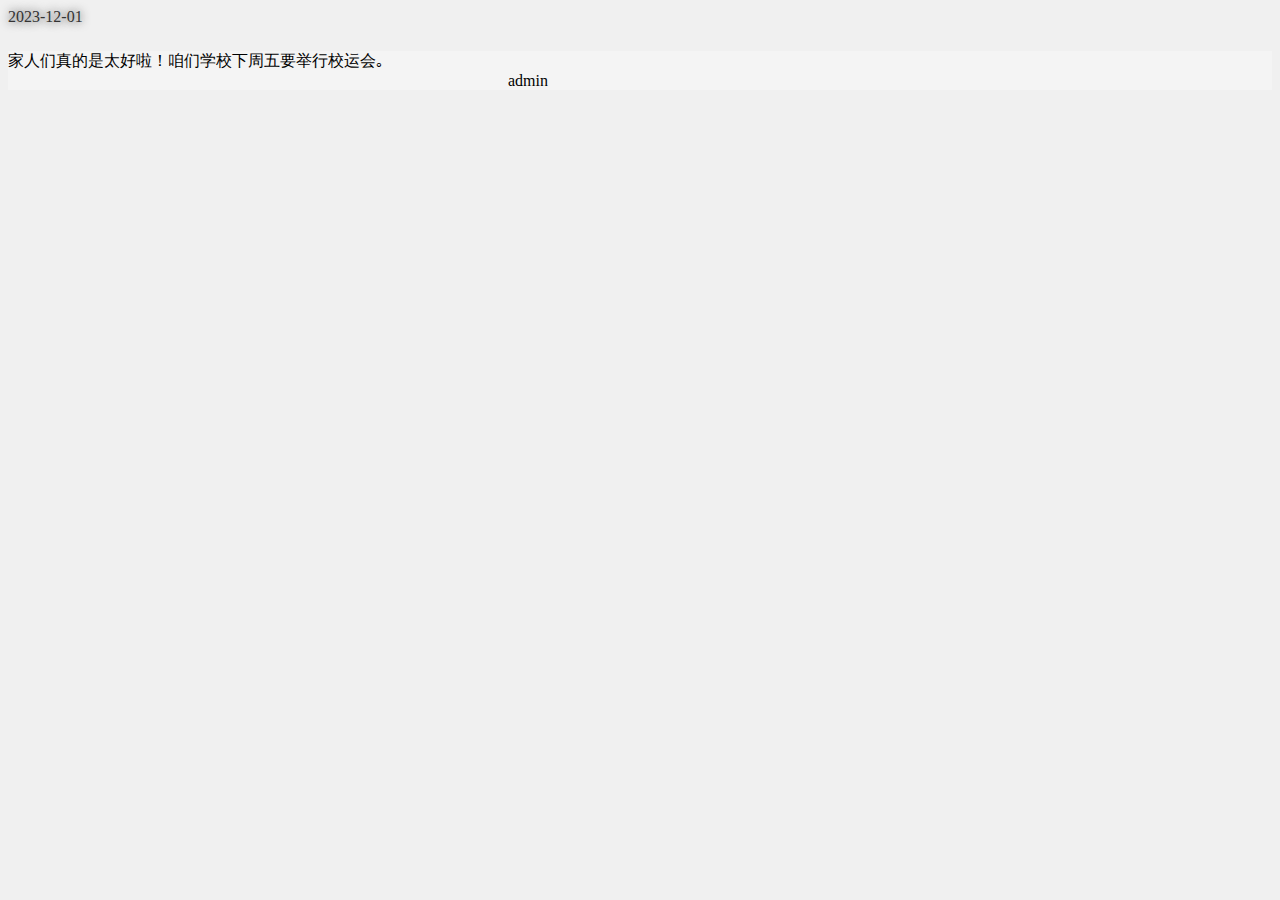
<file: kj.html>
<!DOCTYPE html>
<html>
  <head>
	<meta charset="UTF-8">
 <meta name="viewport" content="width=device-width, initial-scale=1, maximum-scale=1, user-scalable=no">
 <style>
 body {
   background-color:#f0f0f0;
   }
 .pass {
   background-color:#f4f4f4;
   margin-top:25px;
   transition-duration:1s;
   transition-property:all;
   }
 .pass:hover {
   box-shadow:0 0 10px rgba(0,0,0,.5);
   }
 .date {
   color:#333;
   text-shadow:0 0 10px #222;
   font-weight:520;
   }
 .pass .writer{
   margin-left:500px;
   }
 </style>
	<title>博客空间</title>
  </head>
  <body>
  <div class="date">2023-12-01</div>	
	<div class="pass">
 <div>家人们真的是太好啦！咱们学校下周五要举行校运会｡</div>
 <div class="writer">admin</div>
 </div>  
  </body>
</html>
</file>
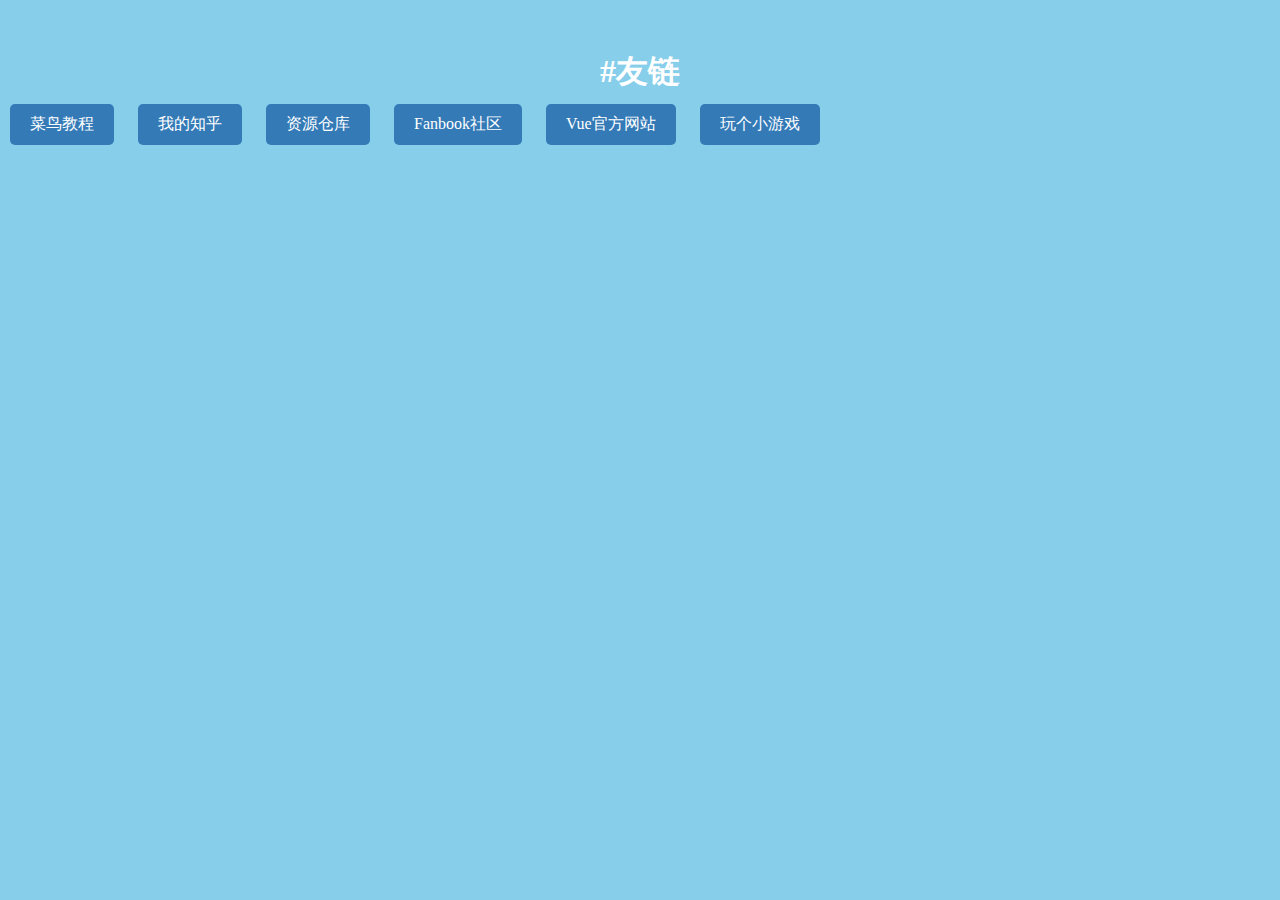
<file: link.html>
<!DOCTYPE html>
<html lang="zh">
<head>
    <meta charset="UTF-8">
    <meta name="viewport" content="width=device-width, initial-scale=1.0">
    <title>友链</title>
    <link rel="stylesheet" type="text/css" href="index.css">
</head>
<body>
    <h1 style="text-align:center;">#友链</h1>
    <a href="https://www.runoob.com" target="_blank">菜鸟教程</a>
    <a href="https://www.zhihu.com/people/16-69-64-87" target="_blank">我的知乎</a>
    <a href="https://github.com/reomea/code">资源仓库</a>
    <a href="https://in.fanbook.cn/K3V3NFB5">Fanbook社区</a>
        <a href="https://cn.vuejs.org/">Vue官方网站</a>
    <a href="edge://surf">玩个小游戏</a>
</body>
</html>
</file>
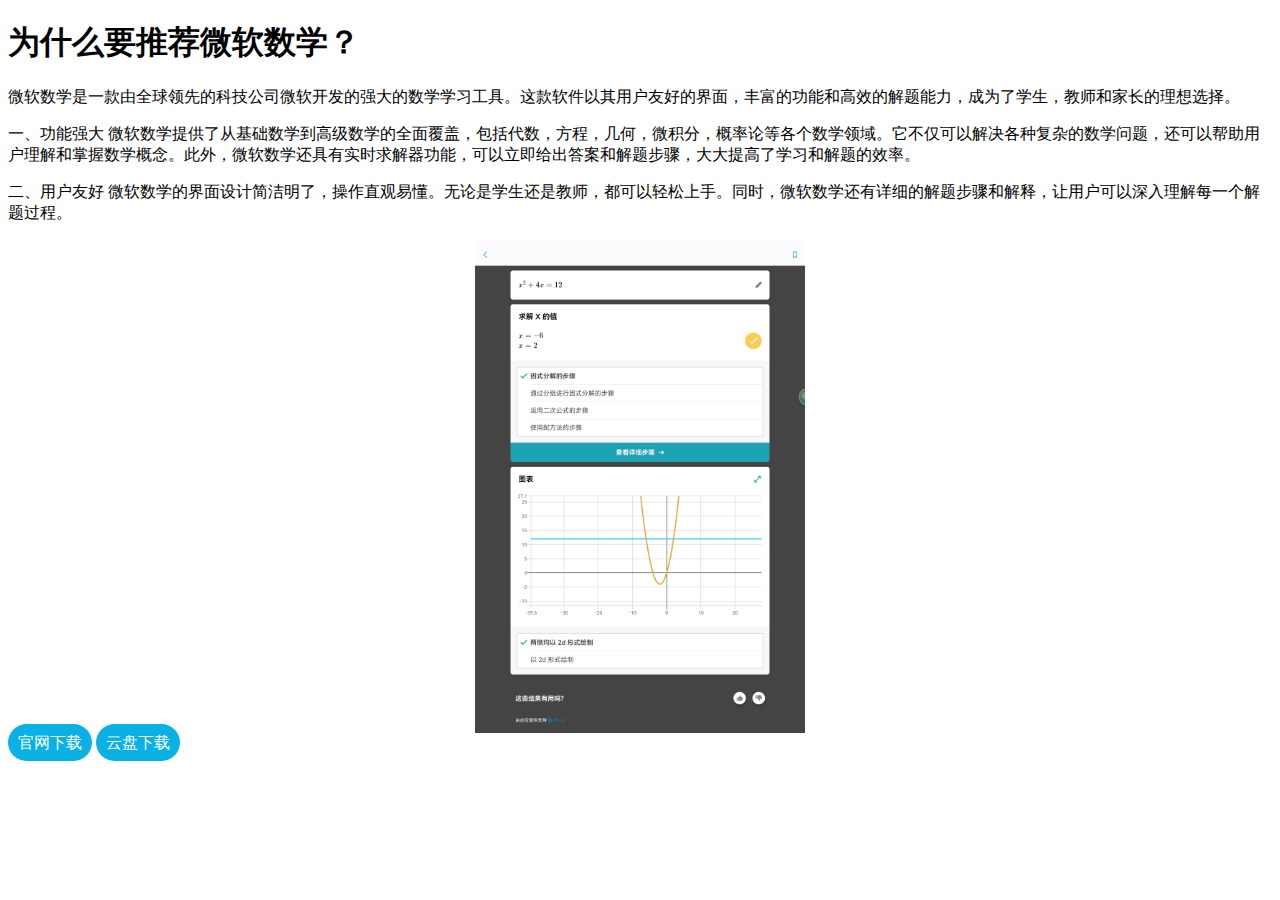
<file: math.html>
<!DOCTYPE html>
<html>
	<head>
		<meta charset="utf-8" />
		<meta name="viewport" content="width=device-width, initial-scale=1">
		<title>微软数学</title>
	</head>
	<body>
    <h1>为什么要推荐微软数学？</h1>
  <p>
微软数学是一款由全球领先的科技公司微软开发的强大的数学学习工具。这款软件以其用户友好的界面，丰富的功能和高效的解题能力，成为了学生，教师和家长的理想选择。
</p>

<p>
一、功能强大
微软数学提供了从基础数学到高级数学的全面覆盖，包括代数，方程，几何，微积分，概率论等各个数学领域。它不仅可以解决各种复杂的数学问题，还可以帮助用户理解和掌握数学概念。此外，微软数学还具有实时求解器功能，可以立即给出答案和解题步骤，大大提高了学习和解题的效率。
</p>
<p>
二、用户友好
微软数学的界面设计简洁明了，操作直观易懂。无论是学生还是教师，都可以轻松上手。同时，微软数学还有详细的解题步骤和解释，让用户可以深入理解每一个解题过程。
</p>

<div id="photo">
<img id="p"src="Screenshot_20240106_103413.jpg"/>
</div>
<a href="https://mathsolver.microsoft.com/zh/download">官网下载</a>
<a href="https://www.123pan.com/s/6LtGjv-xUT63.html">云盘下载</a>
    <style>
    	#p {
        width: 330px;
        }
        #photo {
            display: flex;
            justify-content:center;
            align-item:center;
            }
            a {
                background-color: #09B1E5;
                padding:10px;
                text-decoration: none;
                border-radius: 25px;
                color:white;
            }
    </style>
	</body>
</html>
</file>
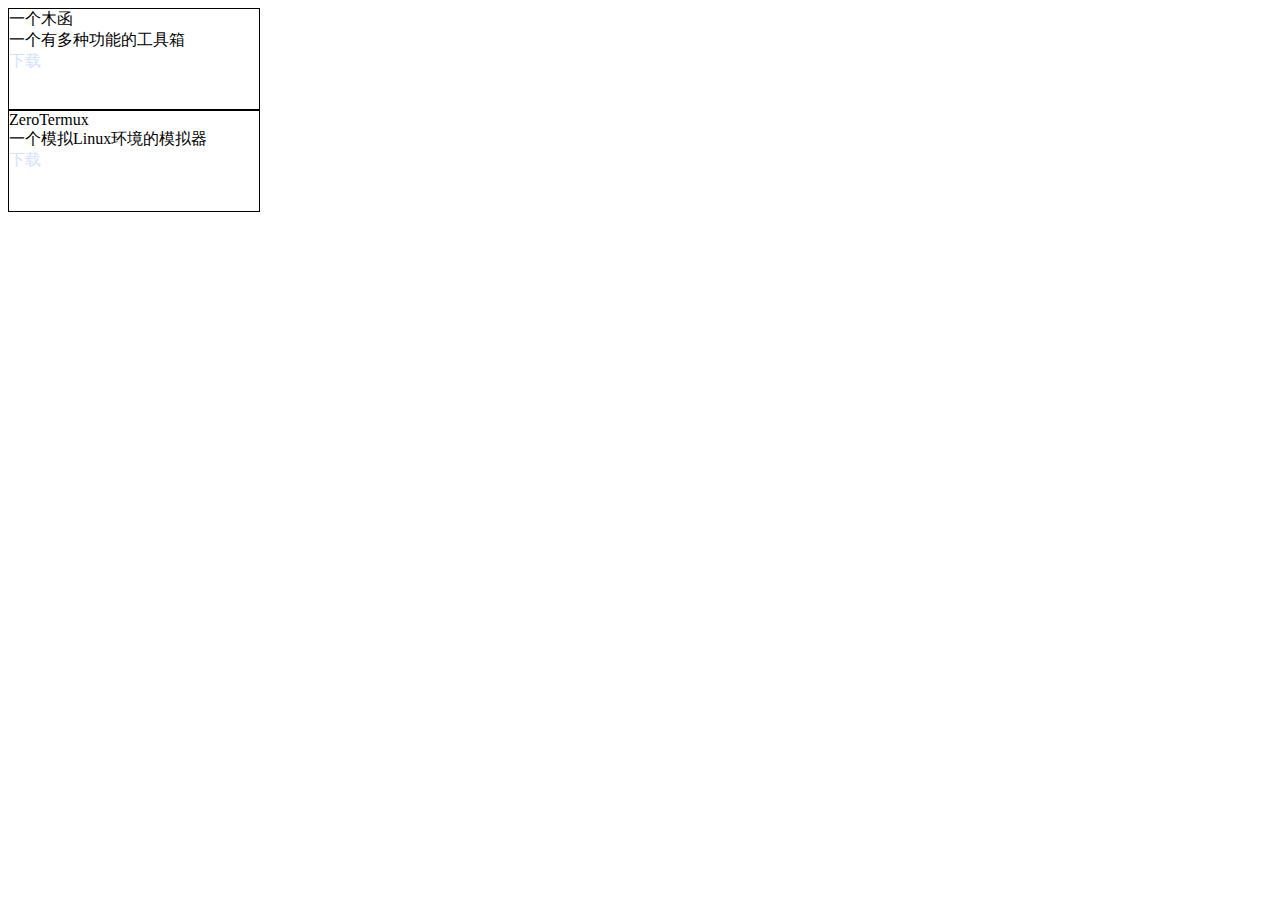
<file: share.html>
<!DOCTYPE html>
<html>
  <head>
	<meta charset="UTF-8">
 <meta name="viewport" content="width=device-width, initial-scale=1, maximum-scale=1, user-scalable=no">
	<title>资源分享</title>
 <style>
 .box {
   width:250px;
   height:100px;
   border:1px solid black;
   }
 a {
   text-decoration:none;
   color:#D4E4FC;
   }
 </style>
  </head>
  <body>	
	 <div class="box">
  <div id="title">一个木函</div>
  <div id="text">一个有多种功能的工具箱</div>
  <a href="https://www.123pan.com/s/6LtGjv-y1v63.html">下载</a>
  </div>
  <div class="box">
  <div id="title">ZeroTermux</div>
  <div id="text">一个模拟Linux环境的模拟器</div>
  <a href="https://www.123pan.com/s/6LtGjv-V1v63.html">下载</a>
  </div>
  </body>
</html>
</file>
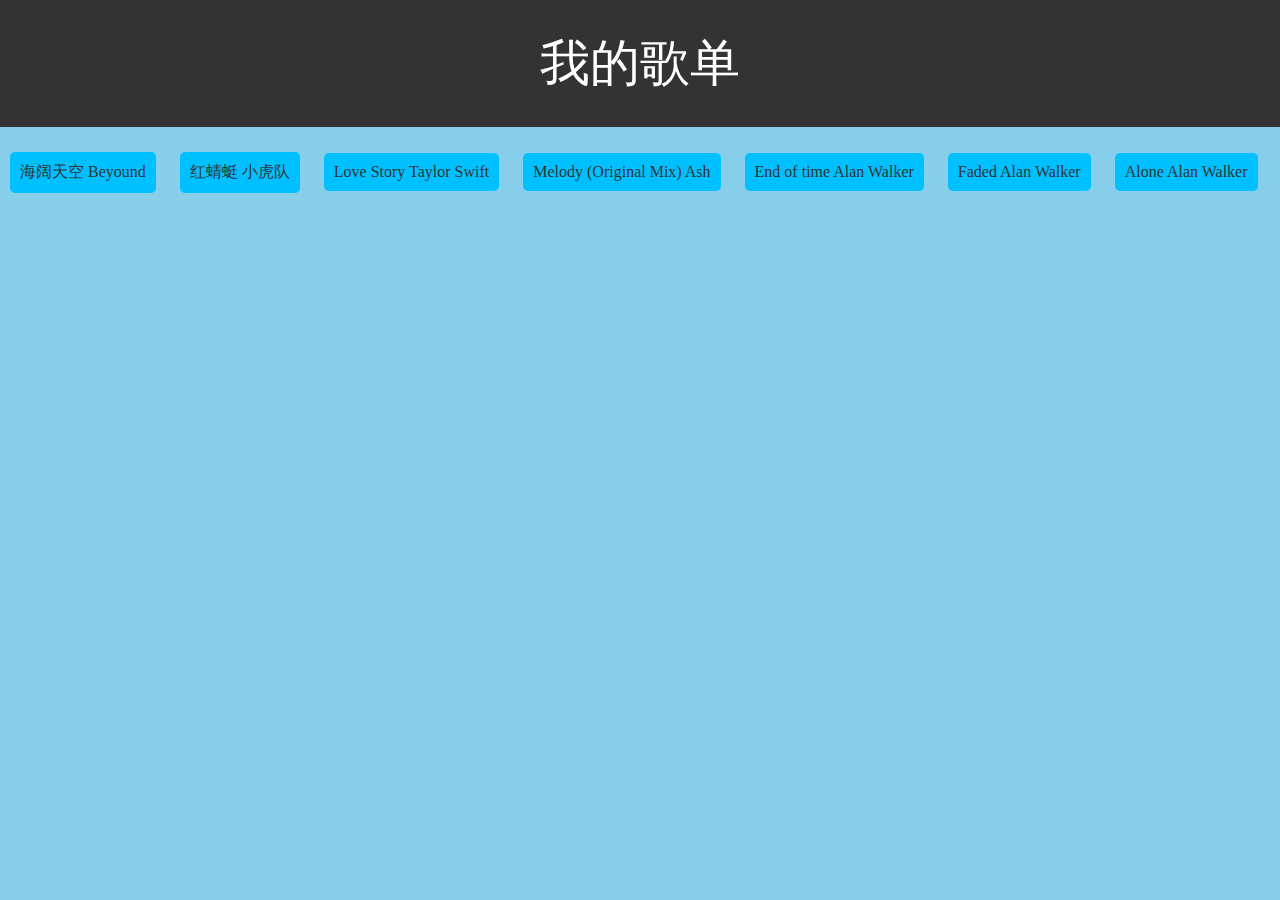
<file: songlist.html>
<!DOCTYPE html
<html>
<head>
<title>歌单</title>
<meta charset="UTF-8">
<link rel="stylesheet" type="text/css" href="index.css">
<meta name="viewport" meta content="width=device-width, initial-scale=1, maximum-scale=1, user-scalable=no">
<style>
a {
  text-decoration:none;
  color:#333;
  }
.My {
  text-align:center;
  padding:30px;
  font-size:50px;
  background-color:#333;
  }
.list a {
  text-align:center;
  margin-top:25px;
  transition-property:all;
  padding:10px;
  background-color:#00c0ff;
  transition-duration:0.5s;
  }
.list div:hover {
  box-shadow:0 0 10px rgba(0,0,0,0.5);
  }
</style>
</head>
<body>
<div class="My">我的歌单</div>
<div class="list">
<a href="https://t4.kugou.com/song.html?id=9ZOk30dBhV2"><div>海阔天空 Beyound</div></a>
<a href="https://t3.kugou.com/song.html?id=9ZNY3e1BhV2"><div>红蜻蜓 小虎队</div></a>
<a href="https://t4.kugou.com/song.html?id=9ZOb5f2BhV2"><div>Love Story  Taylor Swift</div></a>
<a href="https://t1.kugou.com/song.html?id=9ZOvf6cBhV2"><div>Melody (Original Mix) Ash</div></a>
  <a href=""><div>End of time Alan Walker</div></a>
  <a href=""><div>Faded Alan Walker</div></a>
  <a href=""><div>Alone Alan Walker</div></a>
</div>
</body>
</html>
</file>
<file: index.css>
* {
  margin:0;
  padding:0;
  border:0;
  background:0;
  }
body {
  font-weight:70;
  color:white;
  background-color:SkyBlue;
  }
.title {
  text-align:center;
  padding:25px;
  background-color:#333;
  }
 .box .box1 #head{
   border-radius:50%;
   width:100px;
   }
 .box .box1 {
   display:flex;
   align-item:center;
   justify-content:center;
   margin-top:25px;
   }
 .box .text {
   text-align:center;
   }
 .url {
   display:flex;
   justify-content:space-around;

   }
 .url div {
      background-color:#009eff;
      padding:10px;
   }
 #about {
   margin:25px auto;
   width:350px;
   border-radius:25px;
   padding:25px;
   background-color:#0700ff;
   }
 #about #Java {
   background-color:#000b9a;
   height:10px;
   border-radius:25px;
   }
 #about #Java #c {
   background-color:white;
   height:10px;
   width:35%;
   border-radius:25px;
   } 
 #about #Python {
   background-color:#000b9a;
   height:10px;
   border-radius:25px;
   }
 #about #Python #c {
   background-color:white;
   height:10px;
   width:47%;
   border-radius:25px;
   }
  #about #Android {
   background-color:#000b9a;
   height:10px;
   border-radius:25px;
   }
 #about #Android #c {
   background-color:white;
   height:10px;
   width:57%;
   border-radius:25px;
   }
 #about #x {
   margin-top:15px;
   }
 #ale {
   width:500px;
   height:90px;
   border:1px solid black;
   margin:50px auto;
   }
 #ale button {
   margin-top:25px;
   padding:10px;
   margin-left:35px;
   background-color:SkyBlue;
   color:white;
   }
  #ale1 {
   width:500px;
   height:90px;
   border:1px solid black;
   margin:50px auto;
   }
 #ale1 button {
   margin-top:25px;
   padding:10px;
   margin-left:35px;
   background-color:SkyBlue;
   color:white;
   }
        
        h1 {
            margin-top: 50px;
        }
        a {
            display: inline-block;
            margin: 10px;
            padding: 10px 20px;
            background-color: #337ab7;
            color: #fff;
            text-decoration: none;
            border-radius: 5px;
        }
</file>
